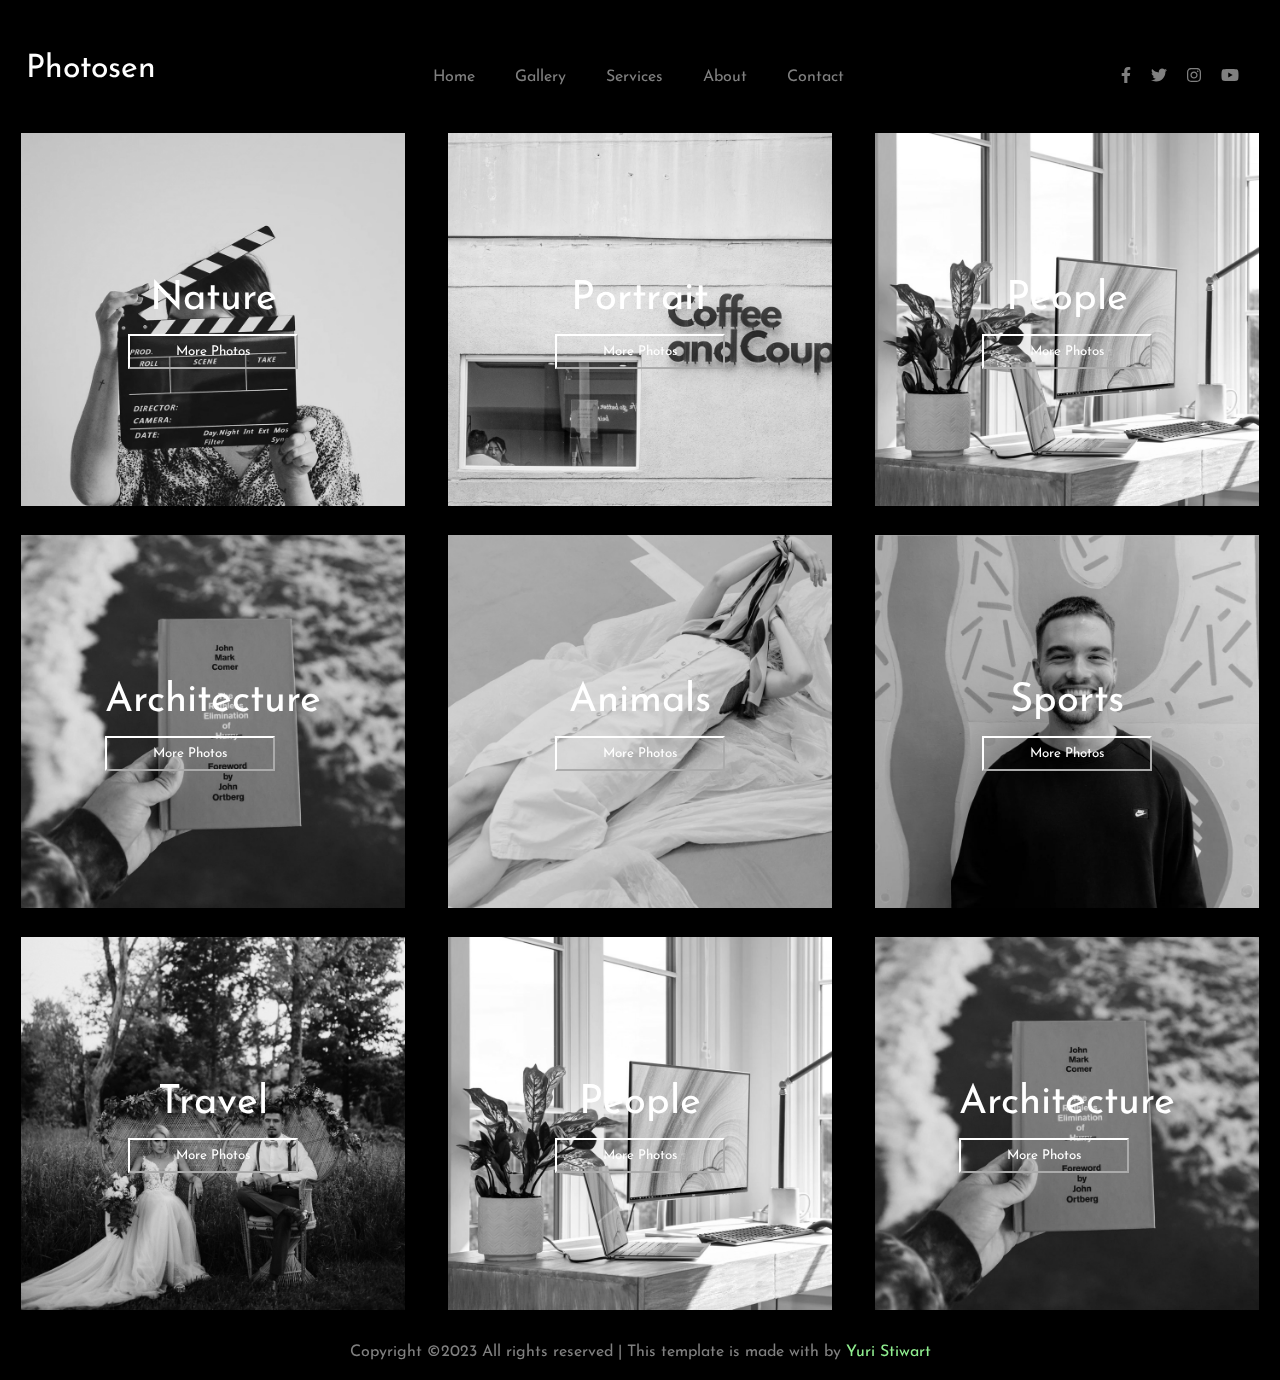
<file: Site flex (photosen)/index.html>
<!DOCTYPE html>
<html lang="pt-br">

<head>
    <meta charset="UTF-8">
    <meta name="viewport" content="width=device-width, initial-scale=1.0">
    <meta http-equiv="X-UA-Compatible" content="ie=edge">
    <title>Photosen</title>
    <link rel="stylesheet" href="style.css">
</head>

<body>
    <header>
        <h2><a href="#" id="a">Photosen</a></h2>
        <ul>
            <li><a href="index.html">Home</a></li>
            <li id="drop"><a href="#">Gallery</a>
                <ul id="dropmenu">
                    <li>Nature</li>
                    <li>Portrait</li>
                    <li>People</li>
                    <li>Architecture</li>
                    <li>Animals</li>
                    <li>Sports</li>
                    <li>Travel</li>
                    <li id="drop2">Sub Menu &gt;
                        <ul id="dropmenu2">
                            <li>Menu One</li>
                            <li>Menu Two</li>
                            <li>Menu Three</li>
                        </ul>
                    </li>
                </ul>


            </li>
            <li><a href="services.html.html">Services</a></li>
            <li><a href="about.html">About</a></li>
            <li><a href="#">Contact</a></li>
        </ul>
        <span>
            <svg xmlns="http://www.w3.org/2000/svg" height="1em" viewBox="0 0 320 512">
                <!--! Font Awesome Free 6.4.0 by @fontawesome - https://fontawesome.com License - https://fontawesome.com/license (Commercial License) Copyright 2023 Fonticons, Inc. -->
                <path
                    d="M279.14 288l14.22-92.66h-88.91v-60.13c0-25.35 12.42-50.06 52.24-50.06h40.42V6.26S260.43 0 225.36 0c-73.22 0-121.08 44.38-121.08 124.72v70.62H22.89V288h81.39v224h100.17V288z" />
                </svg>
            <svg xmlns="http://www.w3.org/2000/svg" height="1em" viewBox="0 0 512 512">
                <!--! Font Awesome Free 6.4.0 by @fontawesome - https://fontawesome.com License - https://fontawesome.com/license (Commercial License) Copyright 2023 Fonticons, Inc. -->
                <path
                    d="M459.37 151.716c.325 4.548.325 9.097.325 13.645 0 138.72-105.583 298.558-298.558 298.558-59.452 0-114.68-17.219-161.137-47.106 8.447.974 16.568 1.299 25.34 1.299 49.055 0 94.213-16.568 130.274-44.832-46.132-.975-84.792-31.188-98.112-72.772 6.498.974 12.995 1.624 19.818 1.624 9.421 0 18.843-1.3 27.614-3.573-48.081-9.747-84.143-51.98-84.143-102.985v-1.299c13.969 7.797 30.214 12.67 47.431 13.319-28.264-18.843-46.781-51.005-46.781-87.391 0-19.492 5.197-37.36 14.294-52.954 51.655 63.675 129.3 105.258 216.365 109.807-1.624-7.797-2.599-15.918-2.599-24.04 0-57.828 46.782-104.934 104.934-104.934 30.213 0 57.502 12.67 76.67 33.137 23.715-4.548 46.456-13.32 66.599-25.34-7.798 24.366-24.366 44.833-46.132 57.827 21.117-2.273 41.584-8.122 60.426-16.243-14.292 20.791-32.161 39.308-52.628 54.253z" />
                </svg>
            <svg xmlns="http://www.w3.org/2000/svg" height="1em" viewBox="0 0 448 512">
                <!--! Font Awesome Free 6.4.0 by @fontawesome - https://fontawesome.com License - https://fontawesome.com/license (Commercial License) Copyright 2023 Fonticons, Inc. -->
                <path
                    d="M224.1 141c-63.6 0-114.9 51.3-114.9 114.9s51.3 114.9 114.9 114.9S339 319.5 339 255.9 287.7 141 224.1 141zm0 189.6c-41.1 0-74.7-33.5-74.7-74.7s33.5-74.7 74.7-74.7 74.7 33.5 74.7 74.7-33.6 74.7-74.7 74.7zm146.4-194.3c0 14.9-12 26.8-26.8 26.8-14.9 0-26.8-12-26.8-26.8s12-26.8 26.8-26.8 26.8 12 26.8 26.8zm76.1 27.2c-1.7-35.9-9.9-67.7-36.2-93.9-26.2-26.2-58-34.4-93.9-36.2-37-2.1-147.9-2.1-184.9 0-35.8 1.7-67.6 9.9-93.9 36.1s-34.4 58-36.2 93.9c-2.1 37-2.1 147.9 0 184.9 1.7 35.9 9.9 67.7 36.2 93.9s58 34.4 93.9 36.2c37 2.1 147.9 2.1 184.9 0 35.9-1.7 67.7-9.9 93.9-36.2 26.2-26.2 34.4-58 36.2-93.9 2.1-37 2.1-147.8 0-184.8zM398.8 388c-7.8 19.6-22.9 34.7-42.6 42.6-29.5 11.7-99.5 9-132.1 9s-102.7 2.6-132.1-9c-19.6-7.8-34.7-22.9-42.6-42.6-11.7-29.5-9-99.5-9-132.1s-2.6-102.7 9-132.1c7.8-19.6 22.9-34.7 42.6-42.6 29.5-11.7 99.5-9 132.1-9s102.7-2.6 132.1 9c19.6 7.8 34.7 22.9 42.6 42.6 11.7 29.5 9 99.5 9 132.1s2.7 102.7-9 132.1z" />
                </svg>
            <svg xmlns="http://www.w3.org/2000/svg" height="1em" viewBox="0 0 576 512">
                <!--! Font Awesome Free 6.4.0 by @fontawesome - https://fontawesome.com License - https://fontawesome.com/license (Commercial License) Copyright 2023 Fonticons, Inc. -->
                <path
                    d="M549.655 124.083c-6.281-23.65-24.787-42.276-48.284-48.597C458.781 64 288 64 288 64S117.22 64 74.629 75.486c-23.497 6.322-42.003 24.947-48.284 48.597-11.412 42.867-11.412 132.305-11.412 132.305s0 89.438 11.412 132.305c6.281 23.65 24.787 41.5 48.284 47.821C117.22 448 288 448 288 448s170.78 0 213.371-11.486c23.497-6.321 42.003-24.171 48.284-47.821 11.412-42.867 11.412-132.305 11.412-132.305s0-89.438-11.412-132.305zm-317.51 213.508V175.185l142.739 81.205-142.739 81.201z" />
                </svg>
        </span>
    </header>
    <section>
        <div><img src="assets/img_1.jpg" alt="">
            <span>Nature
        <button class="butao">More Photos</button></span></div>
        <div><img src="assets/img_2.jpg" alt="">   <span>Portrait
            <button class="butao">More Photos</button></span></div>
        <div><img src="assets/img_3.jpg" alt="">  <span>People
            <button class="butao">More Photos</button></span></div>
        <div><img src="assets/img_4.jpg" alt="">  <span>Architecture
            <button class="butao">More Photos</button></span> </div>
        <div><img src="assets/img_5.jpg" alt="">  <span>Animals
            <button class="butao">More Photos</button></span></div>
        <div><img src="assets/img_6.jpg" alt="">  <span>Sports
            <button class="butao">More Photos</button></span></div>
        <div><img src="assets/img_7.jpg" alt="">  <span>Travel
            <button class="butao">More Photos</button></span></div>
        <div><img src="assets/img_3.jpg" alt="">  <span>People
            <button class="butao">More Photos</button></span></div>
        <div><img src="assets/img_4.jpg" alt="">  <span>Architecture
            <button class="butao">More Photos</button></span></div>
    </section>
    <footer>
Copyright ©2023 All rights reserved | This template is made with  by <a href="">Yuri Stiwart</a>

    </footer>
</body>

</html>
</file>
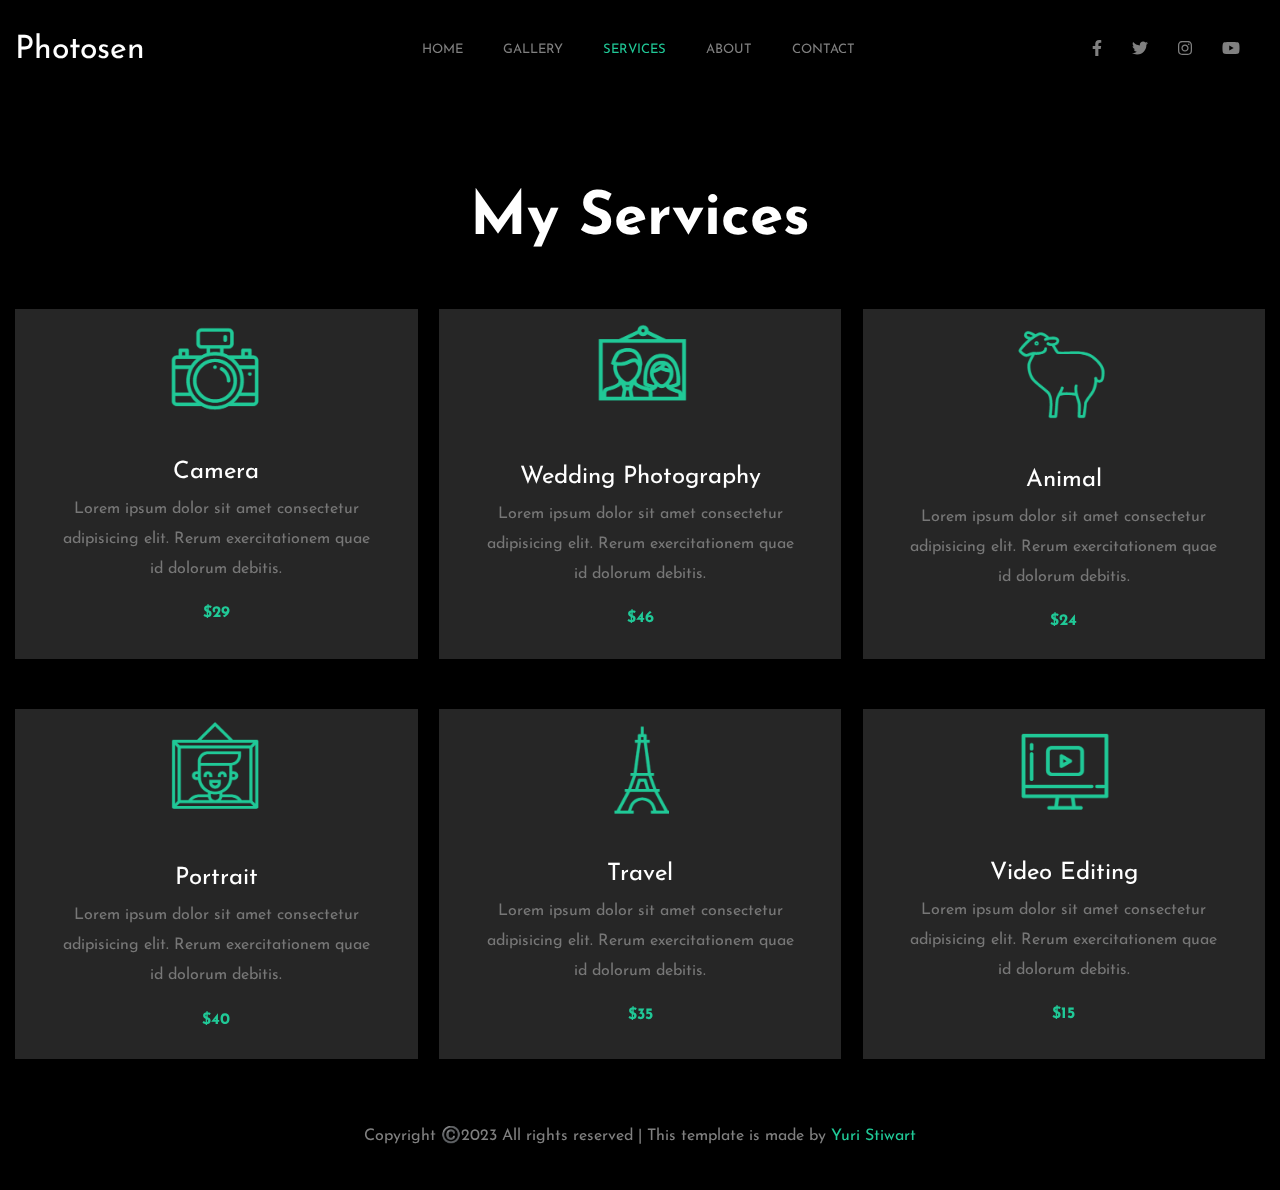
<file: Site flex (photosen)/services.html.html>
<!DOCTYPE html>
<html lang="pt-br">

<head>
    <meta charset="UTF-8">
    <meta name="viewport" content="width=device-width, initial-scale=1.0">
    <meta http-equiv="X-UA-Compatible" content="ie=edge">
    <title>Photosen</title>
    <link rel="stylesheet" href="services.css">
</head>

<body>
    <div class="header">
        <h1>Photosen</h1>
        <div class="header-itens">
            <ul>
                <li> <a href="index.html">Home</a> </li>
                <li id="drop">Gallery
                    <ul id="dropmenu">
                        <li>Nature</li>
                        <li>Portrait</li>
                        <li>People</li>
                        <li>Architeture</li>
                        <li>Animals</li>
                        <li>Sports</li>
                        <li>Travel</li>
                        <li id="dropsub">Sub Menu >
                            <ul id="dropmenusub">
                                <li>Menu One</li>
                                <li>Menu Two</li>
                                <li>Menu Three</li>
                            </ul>
                        </li>
                    </ul>
                </li>
                <li> <a href="services.html.html" id="pg-atual">Services</a> </li>
                <li> <a href="about.html">About</a> </li>
                <li>Contact</li>
            </ul>
        </div>
        <div class="header-social">
            <svg xmlns="http://www.w3.org/2000/svg" height="1em" viewBox="0 0 320 512"><!--! Font Awesome Free 6.4.0 by @fontawesome - https://fontawesome.com License - https://fontawesome.com/license (Commercial License) Copyright 2023 Fonticons, Inc. --><path d="M279.14 288l14.22-92.66h-88.91v-60.13c0-25.35 12.42-50.06 52.24-50.06h40.42V6.26S260.43 0 225.36 0c-73.22 0-121.08 44.38-121.08 124.72v70.62H22.89V288h81.39v224h100.17V288z"/></svg>
            <svg xmlns="http://www.w3.org/2000/svg" height="1em" viewBox="0 0 512 512"><!--! Font Awesome Free 6.4.0 by @fontawesome - https://fontawesome.com License - https://fontawesome.com/license (Commercial License) Copyright 2023 Fonticons, Inc. --><path d="M459.37 151.716c.325 4.548.325 9.097.325 13.645 0 138.72-105.583 298.558-298.558 298.558-59.452 0-114.68-17.219-161.137-47.106 8.447.974 16.568 1.299 25.34 1.299 49.055 0 94.213-16.568 130.274-44.832-46.132-.975-84.792-31.188-98.112-72.772 6.498.974 12.995 1.624 19.818 1.624 9.421 0 18.843-1.3 27.614-3.573-48.081-9.747-84.143-51.98-84.143-102.985v-1.299c13.969 7.797 30.214 12.67 47.431 13.319-28.264-18.843-46.781-51.005-46.781-87.391 0-19.492 5.197-37.36 14.294-52.954 51.655 63.675 129.3 105.258 216.365 109.807-1.624-7.797-2.599-15.918-2.599-24.04 0-57.828 46.782-104.934 104.934-104.934 30.213 0 57.502 12.67 76.67 33.137 23.715-4.548 46.456-13.32 66.599-25.34-7.798 24.366-24.366 44.833-46.132 57.827 21.117-2.273 41.584-8.122 60.426-16.243-14.292 20.791-32.161 39.308-52.628 54.253z"/></svg>
            <svg xmlns="http://www.w3.org/2000/svg" height="1em" viewBox="0 0 448 512"><!--! Font Awesome Free 6.4.0 by @fontawesome - https://fontawesome.com License - https://fontawesome.com/license (Commercial License) Copyright 2023 Fonticons, Inc. --><path d="M224.1 141c-63.6 0-114.9 51.3-114.9 114.9s51.3 114.9 114.9 114.9S339 319.5 339 255.9 287.7 141 224.1 141zm0 189.6c-41.1 0-74.7-33.5-74.7-74.7s33.5-74.7 74.7-74.7 74.7 33.5 74.7 74.7-33.6 74.7-74.7 74.7zm146.4-194.3c0 14.9-12 26.8-26.8 26.8-14.9 0-26.8-12-26.8-26.8s12-26.8 26.8-26.8 26.8 12 26.8 26.8zm76.1 27.2c-1.7-35.9-9.9-67.7-36.2-93.9-26.2-26.2-58-34.4-93.9-36.2-37-2.1-147.9-2.1-184.9 0-35.8 1.7-67.6 9.9-93.9 36.1s-34.4 58-36.2 93.9c-2.1 37-2.1 147.9 0 184.9 1.7 35.9 9.9 67.7 36.2 93.9s58 34.4 93.9 36.2c37 2.1 147.9 2.1 184.9 0 35.9-1.7 67.7-9.9 93.9-36.2 26.2-26.2 34.4-58 36.2-93.9 2.1-37 2.1-147.8 0-184.8zM398.8 388c-7.8 19.6-22.9 34.7-42.6 42.6-29.5 11.7-99.5 9-132.1 9s-102.7 2.6-132.1-9c-19.6-7.8-34.7-22.9-42.6-42.6-11.7-29.5-9-99.5-9-132.1s-2.6-102.7 9-132.1c7.8-19.6 22.9-34.7 42.6-42.6 29.5-11.7 99.5-9 132.1-9s102.7-2.6 132.1 9c19.6 7.8 34.7 22.9 42.6 42.6 11.7 29.5 9 99.5 9 132.1s2.7 102.7-9 132.1z"/></svg>
            <svg xmlns="http://www.w3.org/2000/svg" height="1em" viewBox="0 0 576 512"><!--! Font Awesome Free 6.4.0 by @fontawesome - https://fontawesome.com License - https://fontawesome.com/license (Commercial License) Copyright 2023 Fonticons, Inc. --><path d="M549.655 124.083c-6.281-23.65-24.787-42.276-48.284-48.597C458.781 64 288 64 288 64S117.22 64 74.629 75.486c-23.497 6.322-42.003 24.947-48.284 48.597-11.412 42.867-11.412 132.305-11.412 132.305s0 89.438 11.412 132.305c6.281 23.65 24.787 41.5 48.284 47.821C117.22 448 288 448 288 448s170.78 0 213.371-11.486c23.497-6.321 42.003-24.171 48.284-47.821 11.412-42.867 11.412-132.305 11.412-132.305s0-89.438-11.412-132.305zm-317.51 213.508V175.185l142.739 81.205-142.739 81.201z"/></svg>
        </div>
    </div>

    <div class="titulo">
        <h2>My Services</h2>
    </div>

    <div class="quadrados">
        <div class="item-quadrado">
            <div class="foto">
                <img src="assets/camera.png" alt="">
            </div>
            <h3>Camera</h3>
            <p>Lorem ipsum dolor sit amet consectetur adipisicing elit. Rerum exercitationem quae id dolorum debitis.</p>
            <h4>$29</h4>
        </div>
        <div class="item-quadrado">
            <div class="foto">
                <img src="assets/weeding.png" alt="">
            </div>
            <h3>Wedding Photography</h3>
            <p>Lorem ipsum dolor sit amet consectetur adipisicing elit. Rerum exercitationem quae id dolorum debitis.</p>
            <h4>$46</h4>
        </div>
        <div class="item-quadrado">
            <div class="foto">
                <img src="assets/vaca.png" alt="">
            </div>
            <h3>Animal</h3>
            <p>Lorem ipsum dolor sit amet consectetur adipisicing elit. Rerum exercitationem quae id dolorum debitis.</p>
            <h4>$24</h4>
        </div>
        <div class="item-quadrado">
            <div class="foto">
                <img src="assets/retrato.png" alt="">
            </div>
            <h3>Portrait</h3>
            <p>Lorem ipsum dolor sit amet consectetur adipisicing elit. Rerum exercitationem quae id dolorum debitis.</p>
            <h4>$40</h4>
        </div>
        <div class="item-quadrado">
            <div class="foto">
                <img src="assets/torre.png" alt="">
            </div>
            <h3>Travel</h3>
            <p>Lorem ipsum dolor sit amet consectetur adipisicing elit. Rerum exercitationem quae id dolorum debitis.</p>
            <h4>$35</h4>
        </div>
        <div class="item-quadrado">
            <div class="foto">
                <img src="assets/monitor.png" alt="">
            </div>
            <h3>Video Editing</h3>
            <p>Lorem ipsum dolor sit amet consectetur adipisicing elit. Rerum exercitationem quae id dolorum debitis.</p>
            <h4>$15</h4>
        </div>
        <div id="copyright">
            <p>Copyright ©️2023 All rights reserved | This template is made by <a href="" id="pg-atual">Yuri Stiwart</a> </p>
        </div>



</body>

</html>
</file>
<file: Site flex (photosen)/style.css>
@import url('https://fonts.googleapis.com/css2?family=Josefin+Sans:ital,wght@0,100;0,200;0,300;0,400;0,500;0,600;0,700;1,100;1,200;1,300;1,400;1,500;1,600;1,700&display=swap');
*{margin: 0;
padding: 0;
font-family: 'Josefin Sans', sans-serif;
color:white;
margin-top: 15px;
}
body{background-color: black;
}
header {display: flex;
justify-content: space-between;
align-items: center;
padding-left: 2%;
padding-right: 2%;
height: 7vh;
color: gray;

}


header>ul {list-style: none;
    width: 40%;
display: flex;
justify-content: space-evenly;
}



#a{color: white;
    font-weight: 400;
    font-size: 32px;}

a{text-decoration: none;
color: gray;

}
a:hover{color:#1bc397 ;}

header>li{
transition: 0.2s;}


svg {fill: gray;
 transition: 0.4s;   
 padding-right: 15px;
 
}
svg:hover{fill: white;}

#drop {position: relative;}

#dropmenu{position: absolute;
width: 150px    ;
opacity: 0%;
z-index: -99;
background-color: white;
text-align: center;
transition: 1s;
list-style: none;
text-align: center;
margin-top: 30px;
border-top: #20c997 solid 2px;}

#dropmenu>li{color: gray;
    height: 30px;
padding-top: 1vh ;
text-align: left;}

#drop:hover #dropmenu{opacity: 100%;
z-index: 99;
transition: 1s;}
#dropmenu li:hover {background-color: lightgray;
transition: 0.6s;}

#drop2 {position: relative;}

#dropmenu2{position: absolute;
width: 150px;
opacity: 0%;
z-index: -99;
background-color: white;
text-align: center;
transition: 0.6s;
list-style: none;
left: 150px;
bottom: -55px;
border-top: #20c997 solid 2px;
}

#dropmenu2>li{color: gray;
height: 4vh;
padding-top: 1vh ;
text-align: center;
}

#drop2:hover #dropmenu2{opacity: 100%;
z-index: 99;
}

section{display: flex;
flex-wrap: wrap;
justify-content: space-around;
align-content: space-around;
height: 50%;

}

div {
    flex-wrap: wrap;
    flex-basis: 30%;
    position: relative;
    overflow: hidden;
    margin-top: 10px;
}

img{
    filter: saturate(0);
    transition: 0.2s;
    width: 100%;
}

    img:hover{filter: saturate(100);
    filter: brightness(100%);
    transform: scale(1.03);
filter: brightness(80%);
}
div>span{display: flex;
    flex-direction: column;
    position: absolute;
left: 50%;
top: 50%;
transform: translate(-50%,-50%);
margin-top: 10px;
font-size: 2.5em;
text-align: center;
align-content: space-around;
}
.butao{height: 35px;
width: 170px;
border-color:white;
background-color: transparent;
}
.butao:hover{background-color: white;
color: gray;}
footer { margin-top: 30px;
    text-align: center;
    width: 100%;
    margin-bottom: 20px;
    color: gray;}
    footer>a{color: lightgreen;}
</file>
<file: Site flex (photosen)/services.css>
@import url('https://fonts.googleapis.com/css2?family=Josefin+Sans:wght@300;400&display=swap');
body {
    background-color: black;
    color: white;
    font-family: 'Josefin Sans', sans-serif;
    padding: 10px 15px;
    margin: 0;
}

.header {
    display: flex;
    justify-content: space-between;
    align-items: center;
    margin-bottom: 5px;
}

.header h1 {
    font-weight: 400;
    font-size: 32px;
}

.header-itens ul {
    display: flex;
    list-style: none;
    text-transform: uppercase;
    color: gray;
    font-size: 13px;
}

.header-itens li:hover {
    color: #20c997;
    cursor: pointer;
}

.header-itens li a:hover {
    color: #20c997;
    cursor: pointer;
}

#pg-atual {
    color: #20c997;
    text-decoration: none;
}

.header-itens li {
    margin: 20px;
    transition: .3s;
}

.header-itens li a {
    text-decoration: none;
    color: gray;
    transition: .3s;
}

svg {
    fill: gray;
    margin-right: 25px;
    transition: .3s;
}

svg:hover {
    fill: white;
    cursor: pointer;
}

.titulo {
    font-size: 40px;
    text-align: center;
    font-weight: 300;
    margin-top: 100px;
    margin-bottom: 60px;
}

.item-quadrado {
    background-color: #262626;
    width: 32.2%;
    height: 350px;
    display: flex;
    flex-direction: column;
    align-items: center;
    justify-content: center;
    margin-bottom: 50px;
}

.item-quadrado h3 {
    font-size: 24px;
    font-weight: 400;
    margin-bottom: 10px;
    margin-top: 45px;
}

.item-quadrado p {
    color: #777777;
    text-align: center;
    margin-top: 0;
    line-height: 30px;
    margin-bottom: 0;
    width: 80%;
}

.item-quadrado h4 {
    color: #20c997;
}

.foto {
    display: flex;
    align-items: center;
    justify-content: center;
}

.foto img {
    width: 80%;
    height: auto;
}

.item-quadrado:hover img {
    width: 100%;
    transition: 0.3s;
}

.quadrados {
    display: flex;
    flex-wrap: wrap;
    justify-content: space-between;
}

#copyright {
    margin-top: 0px;
    text-align: center;
    width: 100%;
    margin-bottom: 20px;
    color: gray;
}

#drop {
    position: relative;
}

#dropmenu {
    position: absolute;
    list-style: none;
    background-color: white;
    width: 150px;
    text-align: left;
    opacity: 0;
    transition: 0.5s;
    z-index: -99;
    display: flex;
    flex-direction: column;
    margin-top: 30px;
    text-transform: initial;
    padding-left: 0;
    padding-right: 15px;
    border-top: #20c997 solid 2px;
}

#dropmenu li {
    color: black;
    height: 30px;
    width: 150px;
    margin: 0;
    padding-top: 15px;
    padding-left: 15px;
    font-size: 15px;
}

#dropmenu li:hover {
    background-color: lightgray;
}

#drop:hover #dropmenu {
    opacity: 1;
    z-index: 1111;
}

#dropmenusub {
    position: absolute;
    list-style: none;
    background-color: white;
    width: 150px;
    text-align: left;
    opacity: 0;
    transition: 0.5s;
    z-index: -99;
    display: flex;
    flex-direction: column;
    left: 165px;
    bottom: -90px;
    text-transform: initial;
    padding-left: 0;
    padding-right: 15px;
    border-top: #20c997 solid 2px;
}

#dropmenusub li {
    color: black;
    height: 30px;
    width: 150px;
    margin: 0;
    padding-top: 15px;
    padding-left: 15px;
    font-size: 15px;
}

#dropmenusub li:hover {
    background-color: lightgray;
}

#dropsub:hover #dropmenusub {
    opacity: 1;
    z-index: 1111;
}
</file>
